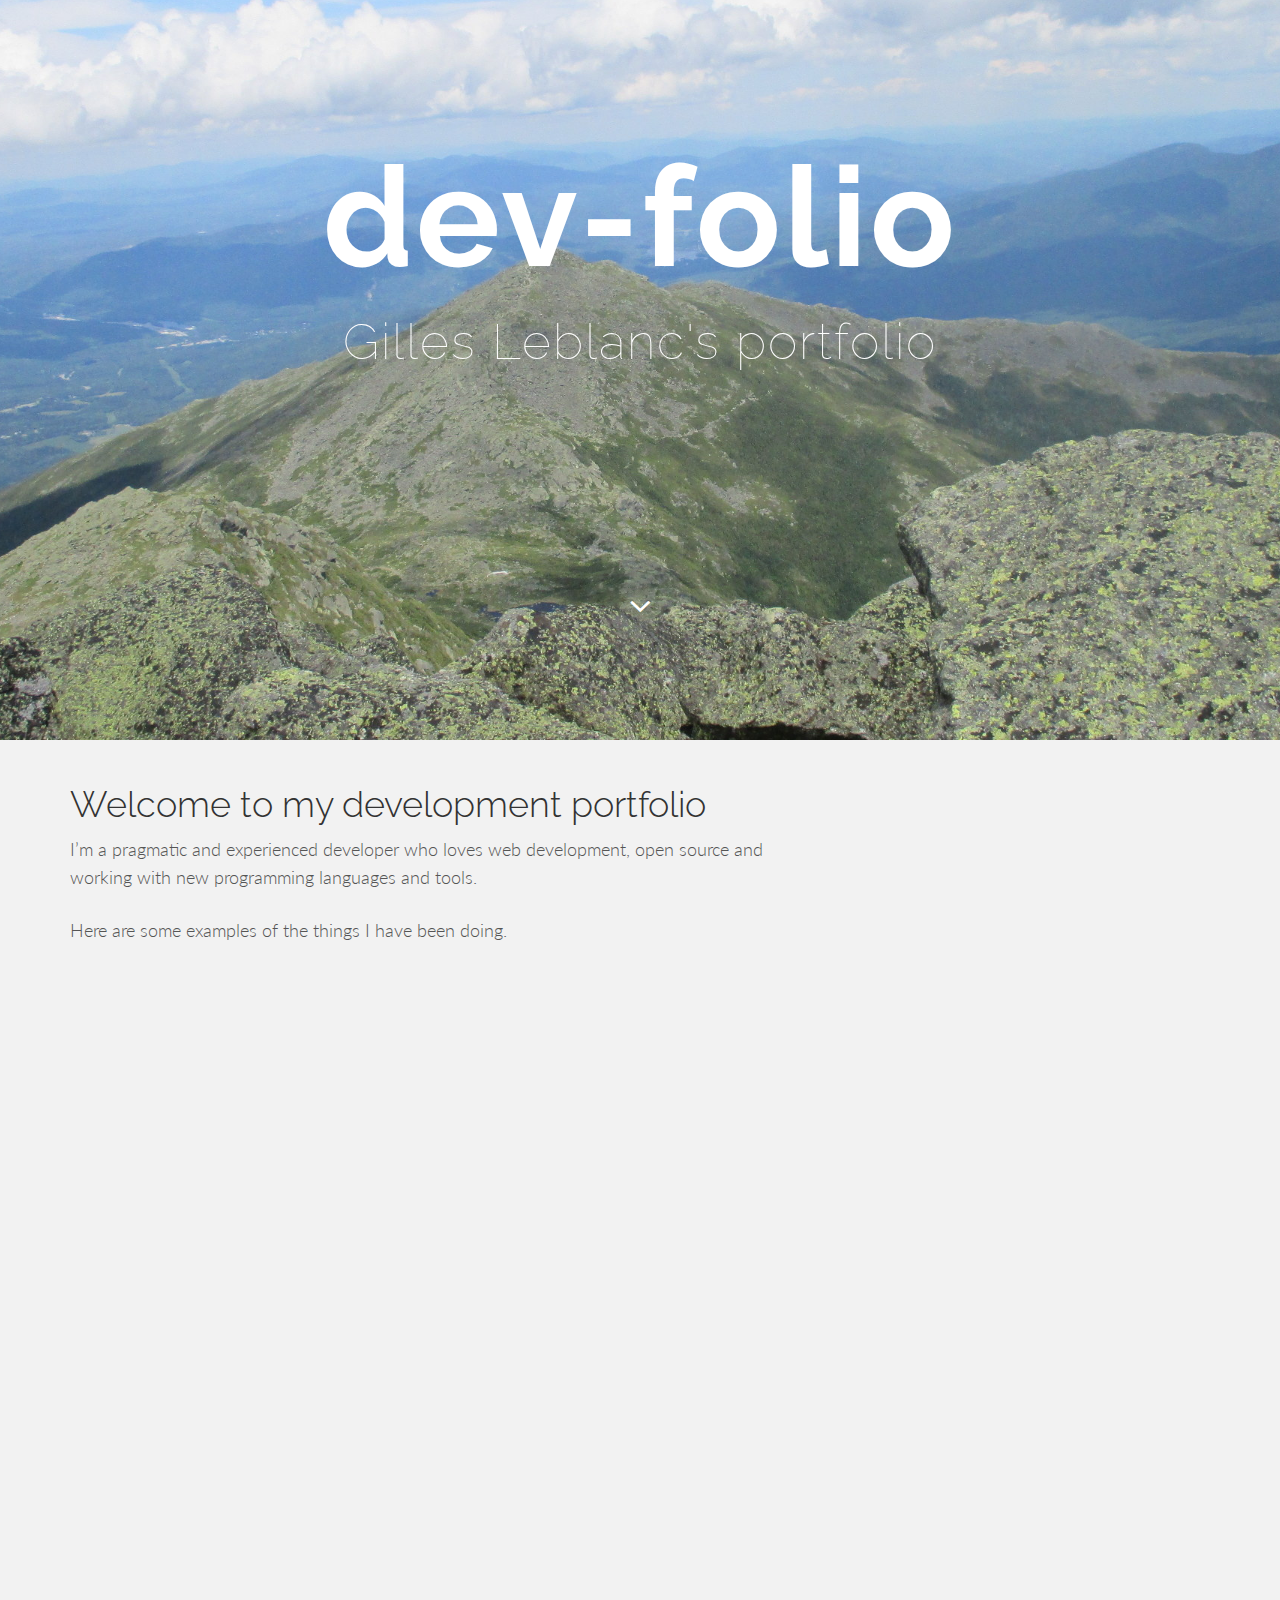
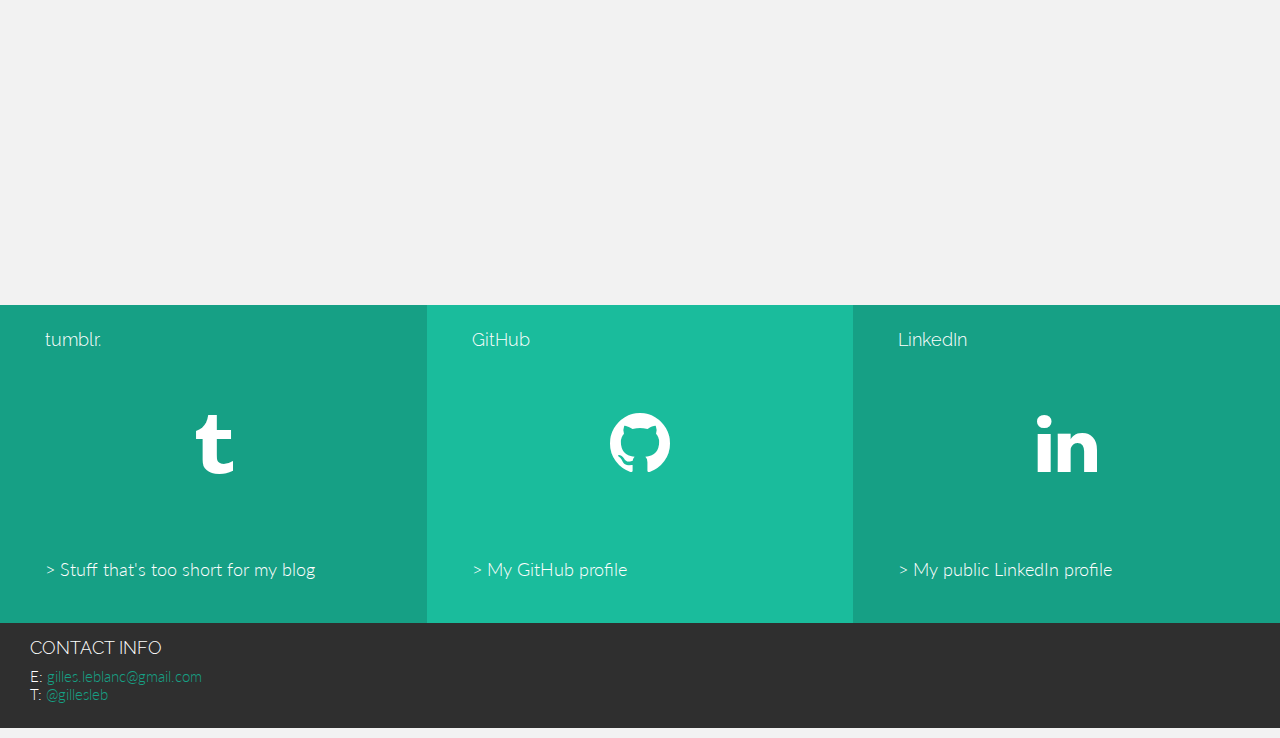
<file: index.html>
<!DOCTYPE html>
<html lang="en">
  <head>
    <meta charset="utf-8">
    <meta http-equiv="X-UA-Compatible" content="IE=edge">
    <meta name="viewport" content="width=device-width, initial-scale=1.0">
    <meta name="description" content="Gilles Leblanc's development portfolio">
    <meta name="author" content="Gilles Leblanc">
    <meta property="og:title" content="dev-folio, Gilles Leblanc's portfolio">
    <meta property="og:image" content="http://gilles-leblanc.github.io/dev-folio/assets/img/dev-folio.jpg">

    <title>Gilles Leblanc - portfolio</title>

    <!-- Bootstrap core CSS -->
    <link href="assets/css/bootstrap.css" rel="stylesheet">

    <!-- Custom styles for this template -->
    <link href="assets/css/main.css" rel="stylesheet">

    <link href="assets/css/font-awesome.min.css" rel="stylesheet">

    <link href='http://fonts.googleapis.com/css?family=Lato:300,400,700,300italic,400italic' rel='stylesheet' type='text/css'>
    <link href='http://fonts.googleapis.com/css?family=Raleway:400,300,700' rel='stylesheet' type='text/css'>

    <!-- HTML5 shim and Respond.js IE8 support of HTML5 elements and media queries -->
    <!--[if lt IE 9]>
      <script src="https://oss.maxcdn.com/libs/html5shiv/3.7.0/html5shiv.js"></script>
      <script src="https://oss.maxcdn.com/libs/respond.js/1.3.0/respond.min.js"></script>
    <![endif]-->

    <script src="assets/js/modernizr.custom.js"></script>

  </head>

  <body>
	<!-- MAIN IMAGE SECTION -->
	<div id="headerwrap">
		<div class="container">
			<div class="row">
				<div class="col-lg-8 col-lg-offset-2">
                    <div class="hidden-xs">
                        <h1>dev-folio</h1>
                    </div>
					<h2>Gilles Leblanc's portfolio</h2>
					<div class="spacer"></div>
					<i class="fa fa-angle-down"></i>
				</div>
			</div><!-- row -->
		</div><!-- /container -->
	</div><!-- /headerwrap -->

	<!-- WELCOME SECTION -->
    <div class="container">
      <div class="row mt">
      	<div class="col-lg-8">
	        <h1>Welcome to my development portfolio</h1>
	        <p>I’m a pragmatic and experienced developer who loves web development, open source and working with new programming languages and tools.</p>
            <p>Here are some examples of the things I have been doing.</p>
      	</div>
      	<div class="col-lg-4">
      	</div>
      </div><!-- /row -->
    </div><!-- /.container -->

    <!-- PORTFOLIO SECTION -->
    <div id="portfolio">
    	<div class="container"
	    	<div class="row mt">
				<ul class="grid effect-2" id="grid">
					<li><a href="dispatcher.html"><img src="assets/img/portfolio/dispatcher1_t.jpg"></a></li>
					<li><a href="servo.html"><img src="assets/img/portfolio/servo.png"></a></li>
					<li><a href="blog.html"><img src="assets/img/portfolio/blog1_t.jpg"></a></li>
					<li><a href="gameproject.html"><img src="assets/img/portfolio/gameproject3_t.jpg"></a></li>
					<li><a href="stackexchange.html"><img src="assets/img/portfolio/stackexchange_t.jpg"></a></li>
					<li><a href="reek.html"><img src="assets/img/portfolio/reek5_t.jpg"></a></li>
				</ul>
	    	</div><!-- row -->
	    </div><!-- container -->
    </div><!-- portfolio -->

    <div class="container">
        <div class="row mt">
        </div>
    </div>

	<!-- SOCIAL FOOTER --->
	<section id="contact"></section>
	<div id="sf">
		<div class="container">
			<div class="row">
				<div class="col-lg-4 dg">
					<h4 class="ml">tumblr.</h4>
					<p class="centered"><a href="http://gillesleblanc.tumblr.com/"><i class="fa fa-tumblr"></i></a></p>
					<p class="ml">> Stuff that's too short for my blog</p>
				</div>
				<div class="col-lg-4 lg">
					<h4 class="ml">GitHub</h4>
					<p class="centered"><a href="https://github.com/gilles-leblanc"><i class="fa fa-github"></i></a></p>
					<p class="ml">> My GitHub profile</p>
				</div>
                <div class="col-lg-4 dg">
					<h4 class="ml">LinkedIn</h4>
					<p class="centered"><a href="https://ca.linkedin.com/in/leblancgilles"><i class="fa fa-linkedin"></i></a></p>
					<p class="ml">> My public LinkedIn profile</p>
				</div>
			</div><!-- row -->
		</div><!-- container -->
	</div><!-- Social Footer -->

	<!-- CONTACT FOOTER --->
	<div id="cf">
		<div class="container">
			<div class="row">
					<div class="col-lg-4">
					<h4>CONTACT INFO</h4>
					<p>
                        E: <a href="mailto:gilles.leblanc@gmail.com">gilles.leblanc@gmail.com</a><br/>
                        T: <a href="https://twitter.com/gillesleb">@gillesleb</a>
					</p>
				</div><!--col-lg-4-->
			</div><!-- row -->
		</div><!-- container -->
	</div><!-- Contact Footer -->

    <!-- Bootstrap core JavaScript
    ================================================== -->
    <!-- Placed at the end of the document so the pages load faster -->
    <script src="https://code.jquery.com/jquery-1.10.2.min.js"></script>
    <script src="assets/js/bootstrap.min.js"></script>
    <script src="assets/js/main.js"></script>
	<script src="assets/js/masonry.pkgd.min.js"></script>
	<script src="assets/js/imagesloaded.js"></script>
    <script src="assets/js/classie.js"></script>
	<script src="assets/js/AnimOnScroll.js"></script>
	<script>
		new AnimOnScroll( document.getElementById( 'grid' ), {
			minDuration : 0.4,
			maxDuration : 0.7,
			viewportFactor : 0.2
		} );
	</script>
    <script>
        (function(i,s,o,g,r,a,m){i['GoogleAnalyticsObject']=r;i[r]=i[r]||function(){
                (i[r].q=i[r].q||[]).push(arguments)},i[r].l=1*new Date();a=s.createElement(o),
            m=s.getElementsByTagName(o)[0];a.async=1;a.src=g;m.parentNode.insertBefore(a,m)
        })(window,document,'script','//www.google-analytics.com/analytics.js','ga');

        ga('create', 'UA-34442922-5', 'auto');
        ga('send', 'pageview');

    </script>
  </body>
</html>
</file>
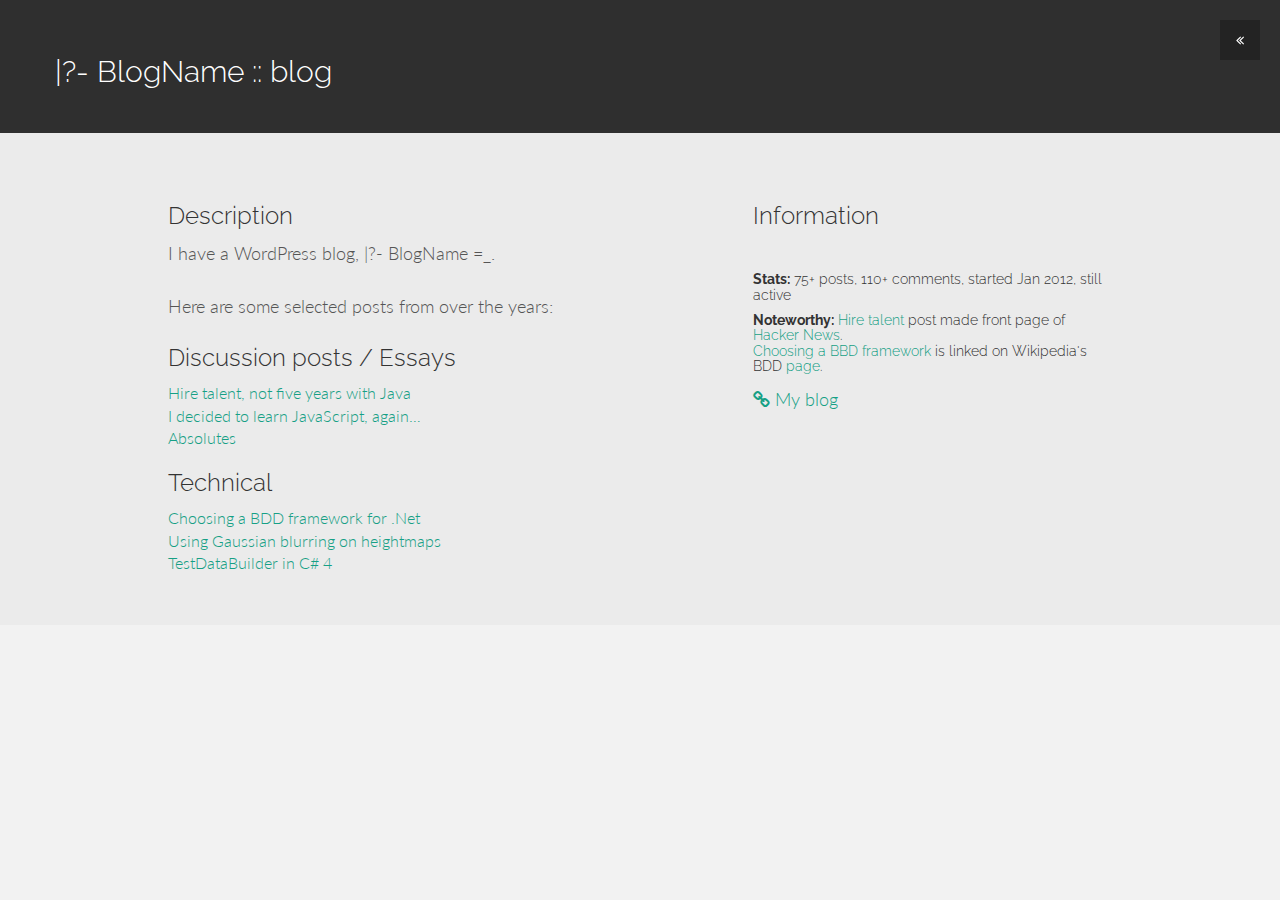
<file: blog.html>
<!DOCTYPE html>
<html lang="en">
  <head>
    <meta charset="utf-8">
    <meta http-equiv="X-UA-Compatible" content="IE=edge">
    <meta name="viewport" content="width=device-width, initial-scale=1.0">
    <meta name="description" content="My blog">
    <meta name="author" content="Gilles Leblanc">

    <title>|?- BlogName =_.</title>

    <!-- Bootstrap core CSS -->
    <link href="assets/css/bootstrap.css" rel="stylesheet">

    <!-- Custom styles for this template -->
    <link href="assets/css/main.css" rel="stylesheet">

    <link href="assets/css/font-awesome.min.css" rel="stylesheet">

    <link href='http://fonts.googleapis.com/css?family=Lato:300,400,700,300italic,400italic' rel='stylesheet' type='text/css'>
    <link href='http://fonts.googleapis.com/css?family=Raleway:400,300,700' rel='stylesheet' type='text/css'>

    <!-- HTML5 shim and Respond.js IE8 support of HTML5 elements and media queries -->
    <!--[if lt IE 9]>
      <script src="https://oss.maxcdn.com/libs/html5shiv/3.7.0/html5shiv.js"></script>
      <script src="https://oss.maxcdn.com/libs/respond.js/1.3.0/respond.min.js"></script>
    <![endif]-->

    <script src="assets/js/modernizr.custom.js"></script>
  </head>

  <body>
	<!-- Menu -->
    <a href="index.html">
        <nav class="menu">
		<!-- Menu button -->
        <div id="menuToggle"><i class="fa fa-angle-double-left"></i></div>
        </nav>
    </a>

	<!-- MAIN PROJECT SECTION -->
	<div id="sp">
		<div class="container">
			<div class="row">
				<h2>|?- BlogName :: blog</h2>
			</div><!-- row -->
		</div><!-- /container -->
	</div><!-- /portrwrap -->

	<!-- INFORMATION -->
	<div id="lg">
		<div class="container">
			<div class="row">
				<div class="col-lg-5 col-lg-offset-1 desc">
					<h3>Description</h3>
                    <p>I have a WordPress blog, |?- BlogName =_.</p>
                    <p>Here are some selected posts from over the years:</p>

                    <h3>Discussion posts / Essays</h3>
                    <a href="http://gillesleblanc.wordpress.com/2013/03/25/hire-talent-not-five-years-with-java/">Hire talent, not five years with Java</a><br>
                    <a href="http://gillesleblanc.wordpress.com/2013/04/06/i-decided-to-learn-javascript-again/">I decided to learn JavaScript, again…</a><br>
                    <a href="http://gillesleblanc.wordpress.com/2014/04/23/absolutes/">Absolutes</a>

                    <h3>Technical</h3>
                    <a href="http://gillesleblanc.wordpress.com/2013/02/28/534/">Choosing a BDD framework for .Net</a><br>
                    <a href="http://gillesleblanc.wordpress.com/2012/08/24/using-gaussian-blurring-on-heightmap/">Using Gaussian blurring on heightmaps</a><br>
                    <a href="http://gillesleblanc.wordpress.com/2012/02/23/testdatabuilder-in-c-4/">TestDataBuilder in C# 4</a>
				</div>

				<div class="col-lg-4 col-lg-offset-1 desc">
					<h3>Information</h3>
					<br>
					<h5><b>Stats:</b> 75+ posts, 110+ comments, started Jan 2012, still active</h5>
                    <h5><b>Noteworthy:</b> <a href="http://gillesleblanc.wordpress.com/2013/03/25/hire-talent-not-five-years-with-java/">Hire talent</a> post made front page of <a href="http://news.ycombinator.com">Hacker News</a>.<br> <a href="http://gillesleblanc.wordpress.com/2013/02/28/534/">Choosing a BBD framework</a> is linked on Wikipedia's BDD <a href="http://en.wikipedia.org/wiki/Behavior-driven_development#External_links">page</a>.</h5>
					<p><a href="http://gillesleblanc.wordpress.com/"><i class="fa fa-link"></i> My blog</a></p>

				</div>

			</div><!-- row -->
		</div><!-- container -->
	</div><!-- dg -->

    <!-- Bootstrap core JavaScript
    ================================================== -->
    <!-- Placed at the end of the document so the pages load faster -->
    <script src="https://code.jquery.com/jquery-1.10.2.min.js"></script>
    <script src="assets/js/bootstrap.min.js"></script>
    <script src="assets/js/main.js"></script>
	<script src="assets/js/masonry.pkgd.min.js"></script>
	<script src="assets/js/imagesloaded.js"></script>
    <script src="assets/js/classie.js"></script>
	<script src="assets/js/AnimOnScroll.js"></script>
	<script>
		new AnimOnScroll( document.getElementById( 'process' ), {
			minDuration : 0.4,
			maxDuration : 0.7,
			viewportFactor : 0.2
		} );
	</script>
    <script>
        (function(i,s,o,g,r,a,m){i['GoogleAnalyticsObject']=r;i[r]=i[r]||function(){
                (i[r].q=i[r].q||[]).push(arguments)},i[r].l=1*new Date();a=s.createElement(o),
            m=s.getElementsByTagName(o)[0];a.async=1;a.src=g;m.parentNode.insertBefore(a,m)
        })(window,document,'script','//www.google-analytics.com/analytics.js','ga');

        ga('create', 'UA-34442922-5', 'auto');
        ga('send', 'pageview');

    </script>
  </body>
</html>
</file>
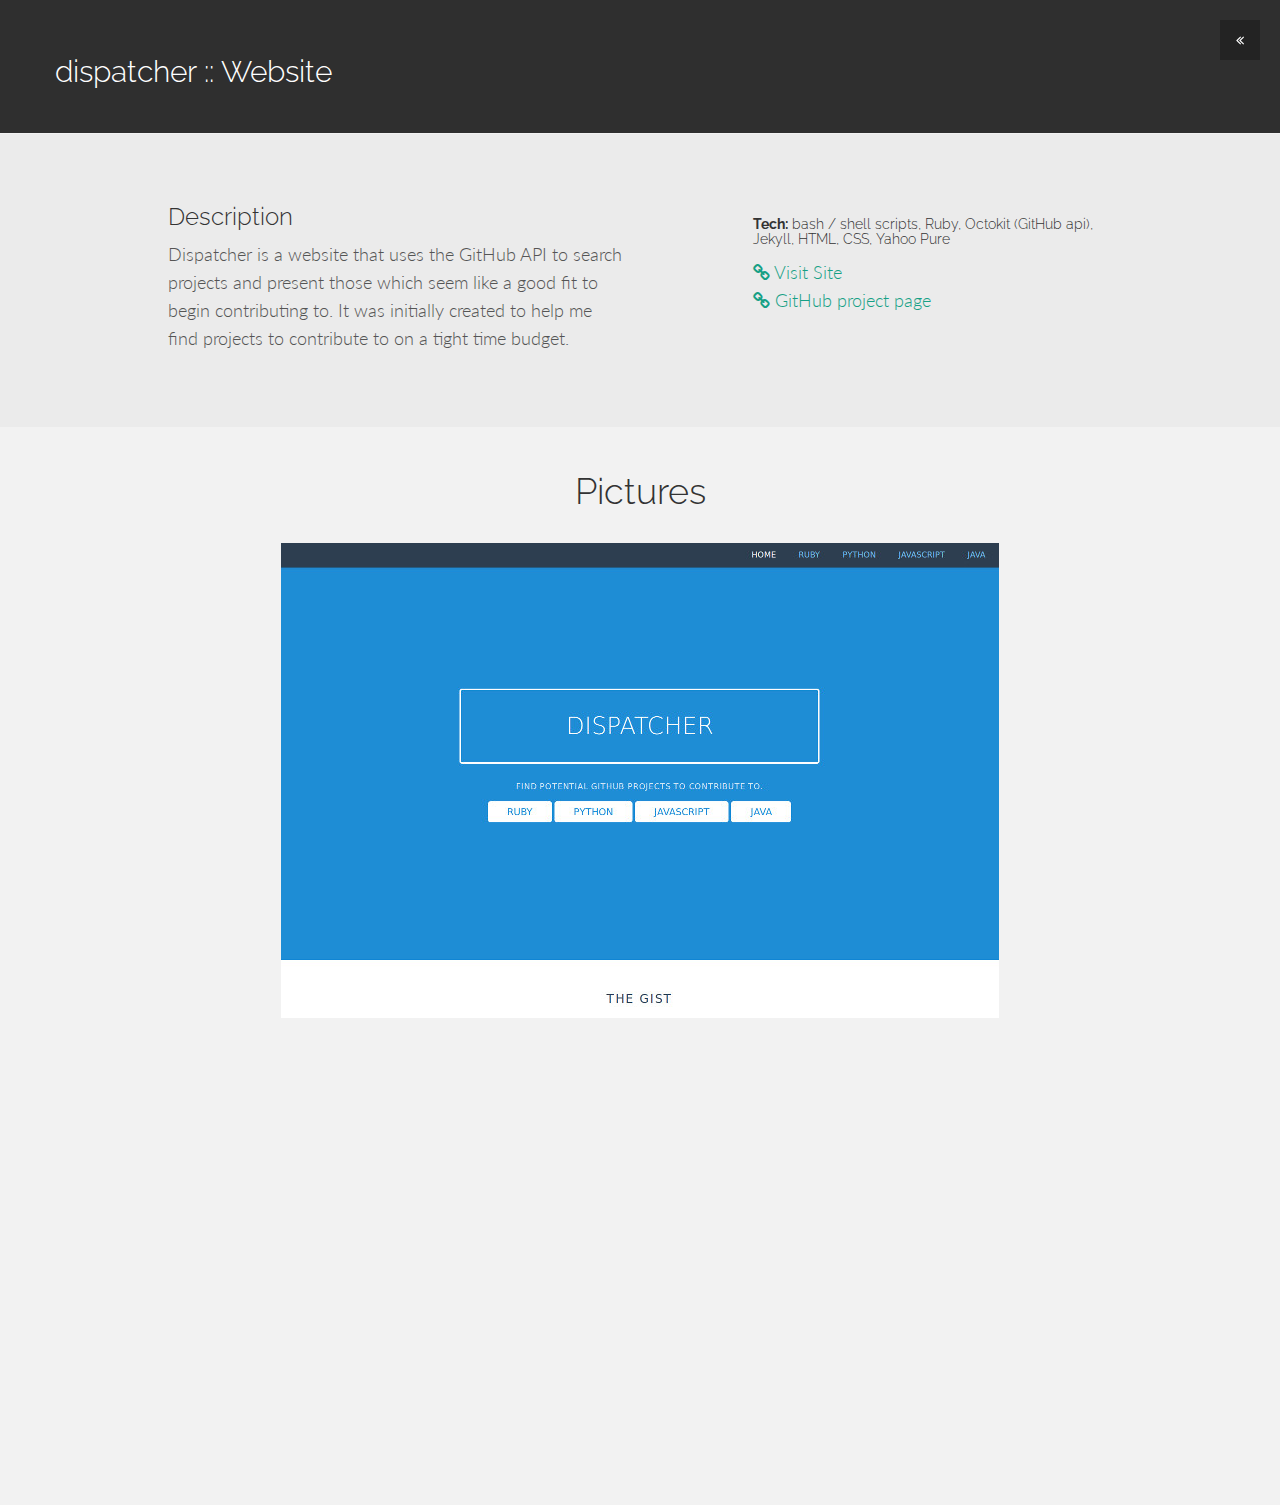
<file: dispatcher.html>
<!DOCTYPE html>
<html lang="en">
  <head>
    <meta charset="utf-8">
    <meta http-equiv="X-UA-Compatible" content="IE=edge">
    <meta name="viewport" content="width=device-width, initial-scale=1.0">
    <meta name="description" content="dispatcher">
    <meta name="author" content="Gilles Leblanc">

    <title>dispatcher</title>

    <!-- Bootstrap core CSS -->
    <link href="assets/css/bootstrap.css" rel="stylesheet">

    <!-- Custom styles for this template -->
    <link href="assets/css/main.css" rel="stylesheet">

    <link href="assets/css/font-awesome.min.css" rel="stylesheet">

    <link href='http://fonts.googleapis.com/css?family=Lato:300,400,700,300italic,400italic' rel='stylesheet' type='text/css'>
    <link href='http://fonts.googleapis.com/css?family=Raleway:400,300,700' rel='stylesheet' type='text/css'>

    <!-- HTML5 shim and Respond.js IE8 support of HTML5 elements and media queries -->
    <!--[if lt IE 9]>
      <script src="https://oss.maxcdn.com/libs/html5shiv/3.7.0/html5shiv.js"></script>
      <script src="https://oss.maxcdn.com/libs/respond.js/1.3.0/respond.min.js"></script>
    <![endif]-->

    <script src="assets/js/modernizr.custom.js"></script>
  </head>

  <body>
	<!-- Menu -->
    <a href="index.html">
        <nav class="menu">
		<!-- Menu button -->
        <div id="menuToggle"><i class="fa fa-angle-double-left"></i></div>
        </nav>
    </a>

	<!-- MAIN PROJECT SECTION -->
	<div id="sp">
		<div class="container">
			<div class="row">
				<h2>dispatcher :: Website</h2>
			</div><!-- row -->
		</div><!-- /container -->
	</div><!-- /portrwrap -->

    <!-- IMAGE -->
	<div class="container">
		<div class="row centered">
			<div class="col-lg-10 col-lg-offset-1">
			</div>
		</div>
	</div>

	<!-- INFORMATION -->
	<div id="lg">
		<div class="container">
			<div class="row">
				<div class="col-lg-5 col-lg-offset-1 desc">
					<h3>Description</h3>
					<p>Dispatcher is a website that uses the GitHub API to search projects and present those which seem like a good fit to begin contributing to. It was initially created to help me find projects to contribute to on a tight time budget.</p>
				</div>

				<div class="col-lg-4 col-lg-offset-1 desc">
					<!-- <h3>Information</h3> -->
					<br>
					<h5><b>Tech:</b> bash / shell scripts, Ruby, Octokit (GitHub api), Jekyll, HTML, CSS, Yahoo Pure</h5>
                    <p><a href="http://gilles-leblanc.github.io/dispatcher/"><i class="fa fa-link"></i> Visit Site</a><br>
					<a href="https://github.com/gilles-leblanc/dispatcher"><i class="fa fa-link"></i> GitHub project page</a></p>
				</div>
			</div><!-- row -->
		</div><!-- container -->
	</div><!-- dg -->

	<!-- IMAGES -->
	<div class="container">
		<div class="row mt centered">
			<div class="col-lg-8 col-lg-offset-2">
				<h1>Pictures</h1>
				<ul class="process effect-2" id="process">
					<li><img src="assets/img/portfolio/dispatcher1.jpg"></li>
					<li><img src="assets/img/portfolio/dispatcher3.jpg"></li>
				</ul>
			</div><!-- col-lg-8 -->
		</div><!-- row -->
	</div><!-- container -->

    <!-- Bootstrap core JavaScript
    ================================================== -->
    <!-- Placed at the end of the document so the pages load faster -->
    <script src="https://code.jquery.com/jquery-1.10.2.min.js"></script>
    <script src="assets/js/bootstrap.min.js"></script>
    <script src="assets/js/main.js"></script>
	<script src="assets/js/masonry.pkgd.min.js"></script>
	<script src="assets/js/imagesloaded.js"></script>
    <script src="assets/js/classie.js"></script>
	<script src="assets/js/AnimOnScroll.js"></script>
	<script>
		new AnimOnScroll( document.getElementById( 'process' ), {
			minDuration : 0.4,
			maxDuration : 0.7,
			viewportFactor : 0.2
		} );
	</script>
    <script>
        (function(i,s,o,g,r,a,m){i['GoogleAnalyticsObject']=r;i[r]=i[r]||function(){
                (i[r].q=i[r].q||[]).push(arguments)},i[r].l=1*new Date();a=s.createElement(o),
            m=s.getElementsByTagName(o)[0];a.async=1;a.src=g;m.parentNode.insertBefore(a,m)
        })(window,document,'script','//www.google-analytics.com/analytics.js','ga');

        ga('create', 'UA-34442922-5', 'auto');
        ga('send', 'pageview');

    </script>
  </body>
</html>
</file>
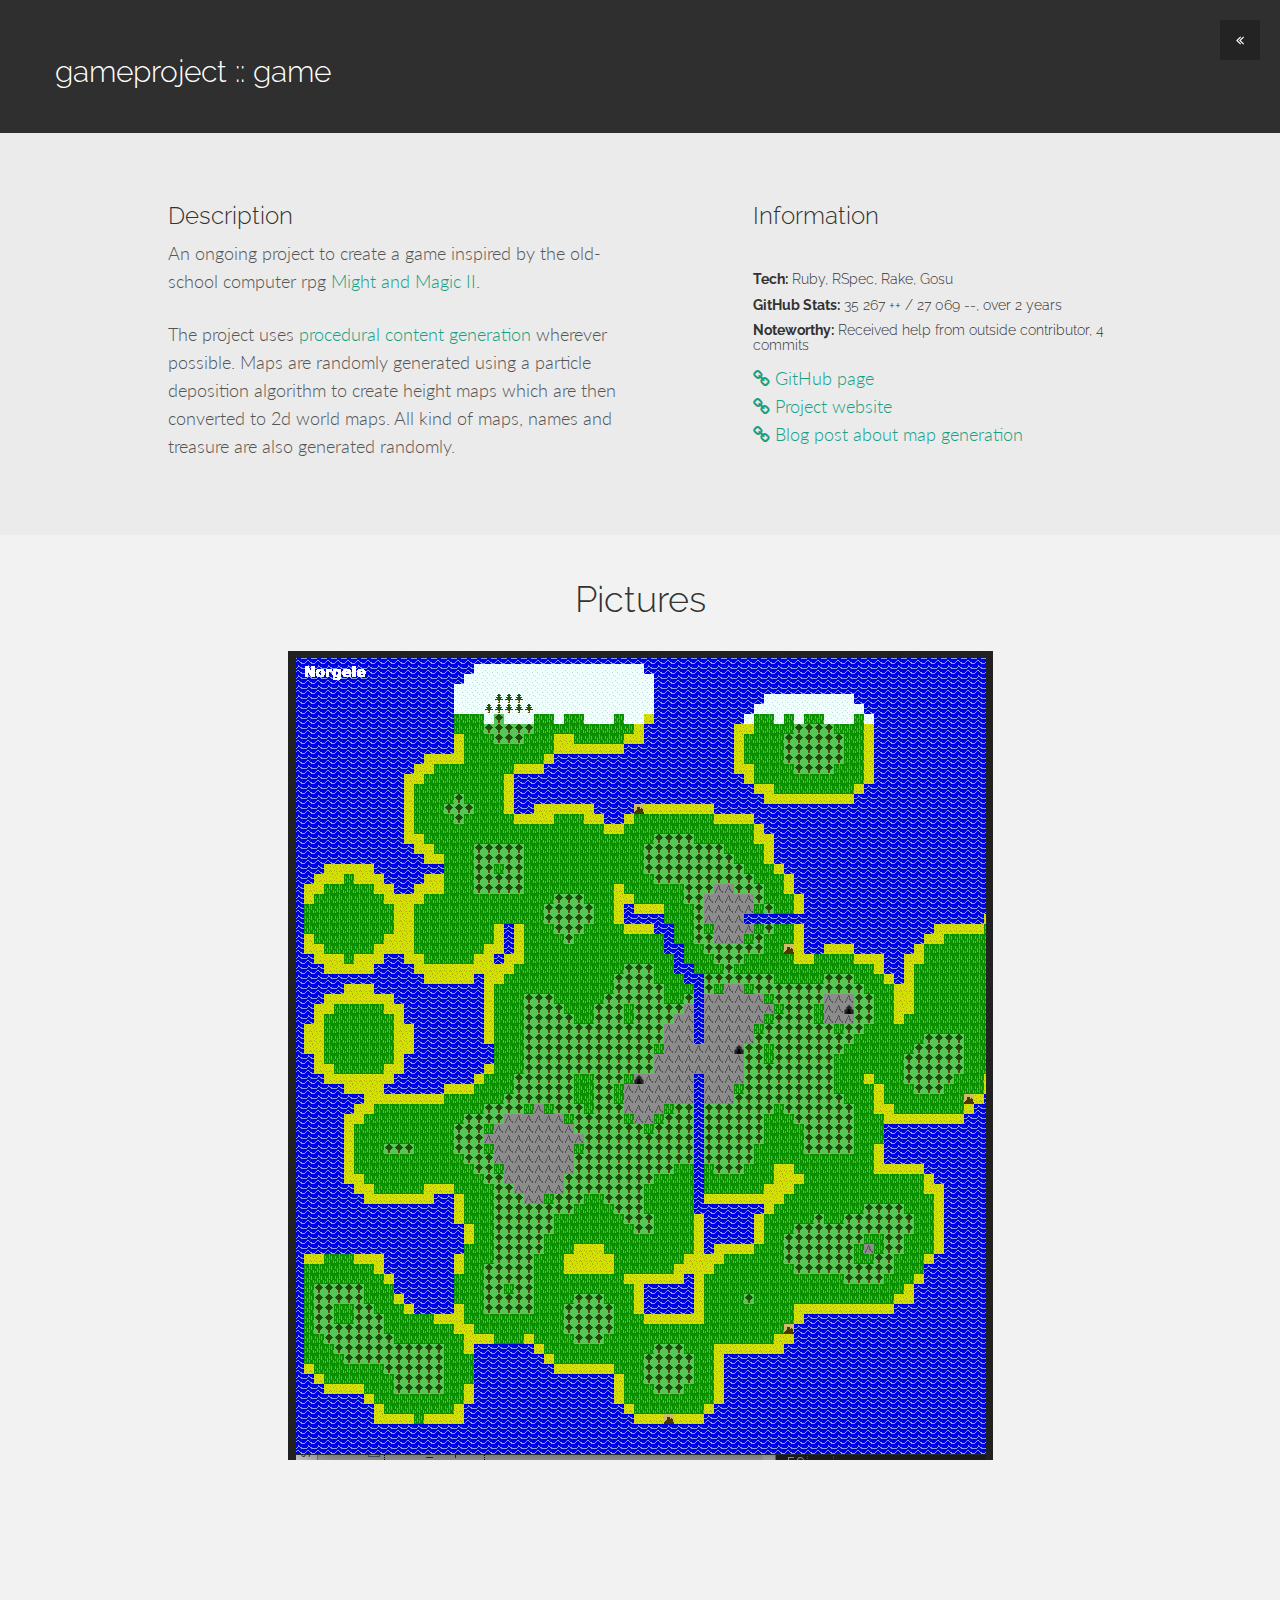
<file: gameproject.html>
<!DOCTYPE html>
<html lang="en">
  <head>
    <meta charset="utf-8">
    <meta http-equiv="X-UA-Compatible" content="IE=edge">
    <meta name="viewport" content="width=device-width, initial-scale=1.0">
    <meta name="description" content="gameproject">
    <meta name="author" content="Gilles Leblanc">

    <title>gameproject</title>

    <!-- Bootstrap core CSS -->
    <link href="assets/css/bootstrap.css" rel="stylesheet">

    <!-- Custom styles for this template -->
    <link href="assets/css/main.css" rel="stylesheet">

    <link href="assets/css/font-awesome.min.css" rel="stylesheet">

    <link href='http://fonts.googleapis.com/css?family=Lato:300,400,700,300italic,400italic' rel='stylesheet' type='text/css'>
    <link href='http://fonts.googleapis.com/css?family=Raleway:400,300,700' rel='stylesheet' type='text/css'>

    <!-- HTML5 shim and Respond.js IE8 support of HTML5 elements and media queries -->
    <!--[if lt IE 9]>
      <script src="https://oss.maxcdn.com/libs/html5shiv/3.7.0/html5shiv.js"></script>
      <script src="https://oss.maxcdn.com/libs/respond.js/1.3.0/respond.min.js"></script>
    <![endif]-->

    <script src="assets/js/modernizr.custom.js"></script>
  </head>

  <body>
	<!-- Menu -->
    <a href="index.html">
        <nav class="menu">
		<!-- Menu button -->
        <div id="menuToggle"><i class="fa fa-angle-double-left"></i></div>
        </nav>
    </a>

	<!-- MAIN PROJECT SECTION -->
	<div id="sp">
		<div class="container">
			<div class="row">
				<h2>gameproject :: game</h2>
			</div><!-- row -->
		</div><!-- /container -->
	</div><!-- /portrwrap -->

	<!-- INFORMATION -->
	<div id="lg">
		<div class="container">
			<div class="row">
				<div class="col-lg-5 col-lg-offset-1 desc">
					<h3>Description</h3>
                    <p>An ongoing project to create a game inspired by the old-school computer rpg <a href="http://en.wikipedia.org/wiki/Might_and_Magic_II:_Gates_to_Another_World">Might and Magic II</a>.</p>
                    <p>The project uses <a href="http://pcg.wikidot.com/">procedural content generation</a> wherever possible. Maps are randomly generated using a particle deposition algorithm to create height maps which are then converted to 2d world maps. All kind of maps, names and treasure are also generated randomly.</p>
				</div>

				<div class="col-lg-4 col-lg-offset-1 desc">
					<h3>Information</h3>
					<br>
					<h5><b>Tech:</b> Ruby, RSpec, Rake, Gosu</h5>
                    <h5><b>GitHub Stats:</b> 35 267 ++ / 27 069 --, over 2 years</h5>
                    <h5><b>Noteworthy:</b> Received help from outside contributor, 4 commits</h5>
                    <p><a href="https://github.com/gilles-leblanc/gameproject"><i class="fa fa-link"></i> GitHub page</a><br>
                    <a href="http://gilles-leblanc.github.io/gameproject/"><i class="fa fa-link"></i> Project website</a><br>
					<a href="http://gillesleblanc.wordpress.com/2013/01/09/creating-a-random-2d-game-world-map-part-2-adding-rivers-and-lakes/"><i class="fa fa-link"></i> Blog post about map generation</a></p>

				</div>

			</div><!-- row -->
		</div><!-- container -->
	</div><!-- dg -->


	<!-- IMAGES -->
	<div class="container">
		<div class="row mt centered">
			<div class="col-lg-8 col-lg-offset-2">
				<h1>Pictures</h1>
				<ul class="process effect-2" id="process">
					<li><img src="assets/img/portfolio/gameproject3.png"></li>
                    <li><img src="assets/img/portfolio/gameproject5.jpg"></li>
				</ul>
			</div><!-- col-lg-8 -->
		</div><!-- row -->
	</div><!-- container -->

    <!-- Bootstrap core JavaScript
    ================================================== -->
    <!-- Placed at the end of the document so the pages load faster -->
    <script src="https://code.jquery.com/jquery-1.10.2.min.js"></script>
    <script src="assets/js/bootstrap.min.js"></script>
    <script src="assets/js/main.js"></script>
	<script src="assets/js/masonry.pkgd.min.js"></script>
	<script src="assets/js/imagesloaded.js"></script>
    <script src="assets/js/classie.js"></script>
	<script src="assets/js/AnimOnScroll.js"></script>
	<script>
		new AnimOnScroll( document.getElementById( 'process' ), {
			minDuration : 0.4,
			maxDuration : 0.7,
			viewportFactor : 0.2
		} );
	</script>
    <script>
        (function(i,s,o,g,r,a,m){i['GoogleAnalyticsObject']=r;i[r]=i[r]||function(){
                (i[r].q=i[r].q||[]).push(arguments)},i[r].l=1*new Date();a=s.createElement(o),
            m=s.getElementsByTagName(o)[0];a.async=1;a.src=g;m.parentNode.insertBefore(a,m)
        })(window,document,'script','//www.google-analytics.com/analytics.js','ga');

        ga('create', 'UA-34442922-5', 'auto');
        ga('send', 'pageview');

    </script>
  </body>
</html>
</file>
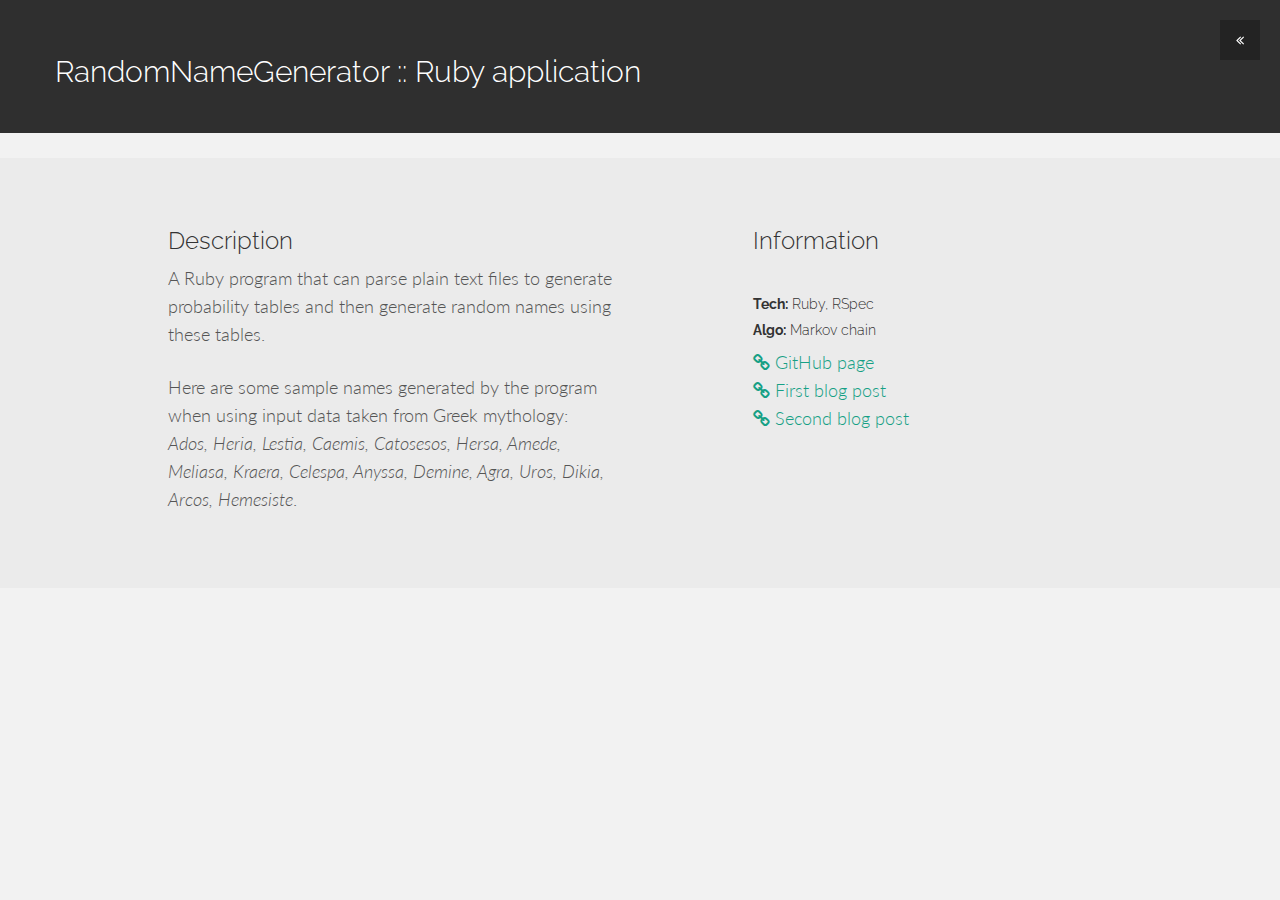
<file: random.html>
<!DOCTYPE html>
<html lang="en">
  <head>
    <meta charset="utf-8">
    <meta http-equiv="X-UA-Compatible" content="IE=edge">
    <meta name="viewport" content="width=device-width, initial-scale=1.0">
    <meta name="description" content="RandomNameGenerator">
    <meta name="author" content="Gilles Leblanc">

    <title>RandomNameGenerator</title>

    <!-- Bootstrap core CSS -->
    <link href="assets/css/bootstrap.css" rel="stylesheet">

    <!-- Custom styles for this template -->
    <link href="assets/css/main.css" rel="stylesheet">

    <link href="assets/css/font-awesome.min.css" rel="stylesheet">

    <link href='http://fonts.googleapis.com/css?family=Lato:300,400,700,300italic,400italic' rel='stylesheet' type='text/css'>
    <link href='http://fonts.googleapis.com/css?family=Raleway:400,300,700' rel='stylesheet' type='text/css'>

    <!-- HTML5 shim and Respond.js IE8 support of HTML5 elements and media queries -->
    <!--[if lt IE 9]>
      <script src="https://oss.maxcdn.com/libs/html5shiv/3.7.0/html5shiv.js"></script>
      <script src="https://oss.maxcdn.com/libs/respond.js/1.3.0/respond.min.js"></script>
    <![endif]-->

    <script src="assets/js/modernizr.custom.js"></script>
  </head>

  <body>
	<!-- Menu -->
    <a href="index.html">
        <nav class="menu">
		<!-- Menu button -->
        <div id="menuToggle"><i class="fa fa-angle-double-left"></i></div>
        </nav>
    </a>

	<!-- MAIN PROJECT SECTION -->
	<div id="sp">
		<div class="container">
			<div class="row">
				<h2>RandomNameGenerator :: Ruby application</h2>
			</div><!-- row -->
		</div><!-- /container -->
	</div><!-- /portrwrap -->

	<!-- WELCOME SECTION -->
    <div class="container">
      <div class="row mt centered">
      	<!-- <div class="col-lg-8 col-lg-offset-2"> -->
	        <!-- <h1><b>Spot Free Theme</b></h1> -->
	        <!-- <p>Lorem Ipsum is simply dummy text of the printing and typesetting industry. Lorem Ipsum has been the industry's standard dummy text ever since the 1500s.</p> -->
      	<!-- </div> -->
      </div><!-- /row -->
    </div><!-- /.container -->

	<!-- INFORMATION -->
	<div id="lg">
		<div class="container">
			<div class="row">
				<div class="col-lg-5 col-lg-offset-1 desc">
					<h3>Description</h3>
					<p>A Ruby program that can parse plain text files to generate probability tables and then generate random names using these tables.</p>
                    <p>Here are some sample names generated by the program when using input data taken from Greek mythology:<br> <em>Ados, Heria,
                        Lestia, Caemis, Catosesos,
                        Hersa, Amede, Meliasa, Kraera,
                        Celespa, Anyssa, Demine, Agra,
                        Uros, Dikia, Arcos, Hemesiste</em>.
				</div>

				<div class="col-lg-4 col-lg-offset-1 desc">
					<h3>Information</h3>
					<br>
					<h5><b>Tech:</b> Ruby, RSpec</h5>
					<h5><b>Algo:</b> Markov chain</h5>
					<p><a href="https://github.com/gilles-leblanc/RandomNameGenerator"><i class="fa fa-link"></i> GitHub page</a><br>
                    <a href="http://gillesleblanc.wordpress.com/2012/10/01/algorithm-to-generate-random-names/"><i class="fa fa-link"></i> First blog post</a><br>
					<a href="http://gillesleblanc.wordpress.com/2013/01/02/541/"><i class="fa fa-link"></i> Second blog post</a></p>

				</div>

			</div><!-- row -->
		</div><!-- container -->
	</div><!-- dg -->


    <!-- Bootstrap core JavaScript
    ================================================== -->
    <!-- Placed at the end of the document so the pages load faster -->
    <script src="https://code.jquery.com/jquery-1.10.2.min.js"></script>
    <script src="assets/js/bootstrap.min.js"></script>
    <script src="assets/js/main.js"></script>
	<script src="assets/js/masonry.pkgd.min.js"></script>
	<script src="assets/js/imagesloaded.js"></script>
    <script src="assets/js/classie.js"></script>
	<script src="assets/js/AnimOnScroll.js"></script>
	<script>
		new AnimOnScroll( document.getElementById( 'process' ), {
			minDuration : 0.4,
			maxDuration : 0.7,
			viewportFactor : 0.2
		} );
	</script>
    <script>
        (function(i,s,o,g,r,a,m){i['GoogleAnalyticsObject']=r;i[r]=i[r]||function(){
                (i[r].q=i[r].q||[]).push(arguments)},i[r].l=1*new Date();a=s.createElement(o),
            m=s.getElementsByTagName(o)[0];a.async=1;a.src=g;m.parentNode.insertBefore(a,m)
        })(window,document,'script','//www.google-analytics.com/analytics.js','ga');

        ga('create', 'UA-34442922-5', 'auto');
        ga('send', 'pageview');

    </script>
  </body>
</html>
</file>
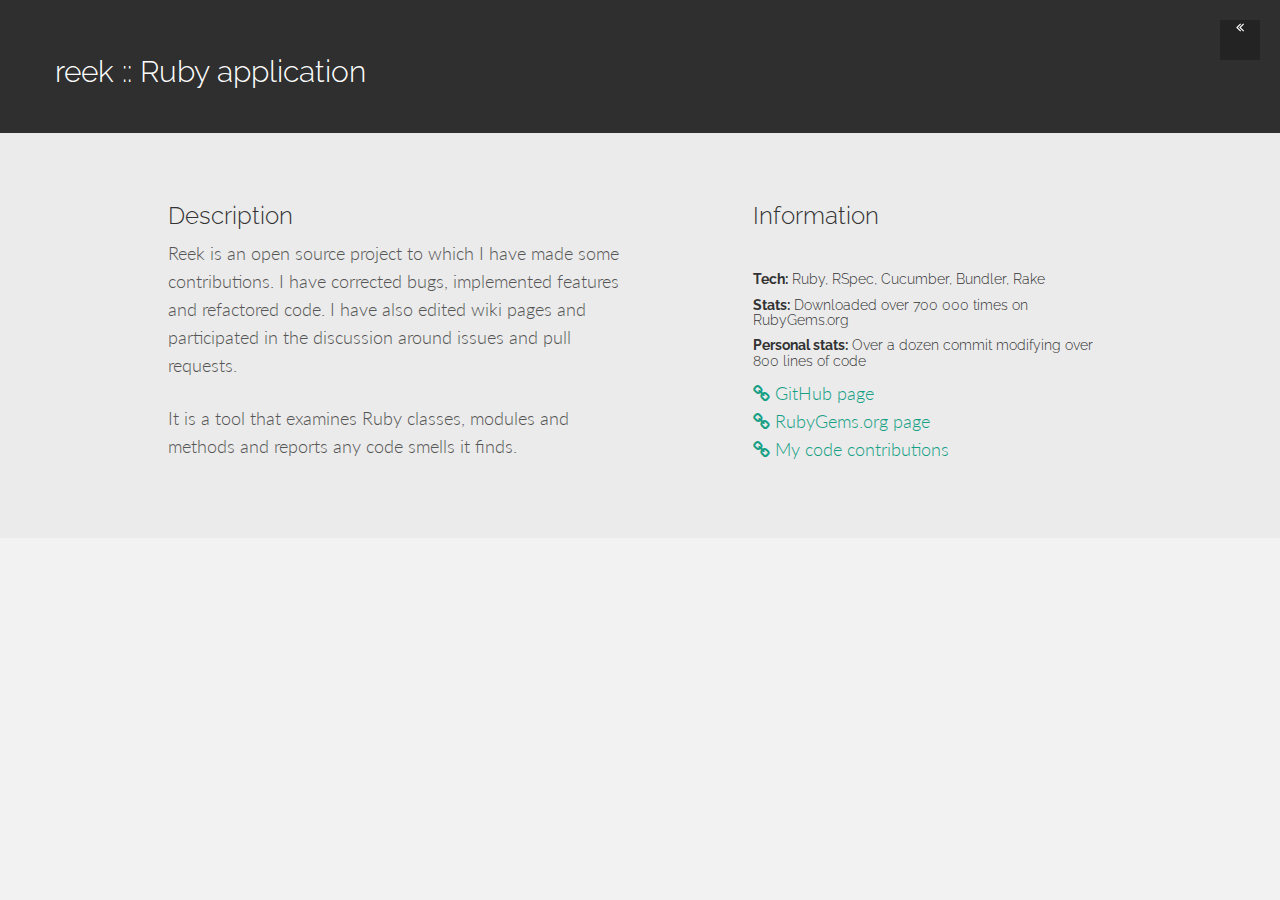
<file: reek.html>
<html lang="en">
  <head>
    <meta charset="utf-8">
    <meta http-equiv="X-UA-Compatible" content="IE=edge">
    <meta name="viewport" content="width=device-width, initial-scale=1.0">
    <meta name="description" content="reek">
    <meta name="author" content="Gilles Leblanc">

    <title>reek</title>

    <!-- Bootstrap core CSS -->
    <link href="assets/css/bootstrap.css" rel="stylesheet">

    <!-- Custom styles for this template -->
    <link href="assets/css/main.css" rel="stylesheet">

    <link href="assets/css/font-awesome.min.css" rel="stylesheet">

    <link href='http://fonts.googleapis.com/css?family=Lato:300,400,700,300italic,400italic' rel='stylesheet' type='text/css'>
    <link href='http://fonts.googleapis.com/css?family=Raleway:400,300,700' rel='stylesheet' type='text/css'>

    <!-- HTML5 shim and Respond.js IE8 support of HTML5 elements and media queries -->
    <!--[if lt IE 9]>
      <script src="https://oss.maxcdn.com/libs/html5shiv/3.7.0/html5shiv.js"></script>
      <script src="https://oss.maxcdn.com/libs/respond.js/1.3.0/respond.min.js"></script>
    <![endif]-->

    <script src="assets/js/modernizr.custom.js"></script>
  </head>

  <body>
	<!-- Menu -->
    <a href="index.html">
        <nav class="menu">
		<!-- Menu button -->
        <div id="menuToggle"><i class="fa fa-angle-double-left"></i></div>
        </nav>
    </a>

	<!-- MAIN PROJECT SECTION -->
	<div id="sp">
		<div class="container">
			<div class="row">
				<h2>reek :: Ruby application</h2>
			</div><!-- row -->
		</div><!-- /container -->
	</div><!-- /portrwrap -->

	<!-- INFORMATION -->
	<div id="lg">
		<div class="container">
			<div class="row">
				<div class="col-lg-5 col-lg-offset-1 desc">
					<h3>Description</h3>
					<p>Reek is an open source project to which I have made some contributions. I have corrected bugs, implemented features and refactored code. I have also edited wiki pages and participated in the discussion around issues and pull requests.</p>
					<p>It is a tool that examines Ruby classes, modules and methods and reports any code smells it finds.</p>
				</div>

				<div class="col-lg-4 col-lg-offset-1 desc">
					<h3>Information</h3>
					<br>
					<h5><b>Tech:</b> Ruby, RSpec, Cucumber, Bundler, Rake</h5>
					<h5><b>Stats:</b> Downloaded over 700 000 times on RubyGems.org</h5>
					<h5><b>Personal stats:</b> Over a dozen commit modifying over 800 lines of code</h5>
					<p><a href="https://github.com/troessner/reek"><i class="fa fa-link"></i> GitHub page</a><br>
					<a href="https://rubygems.org/gems/reek"><i class="fa fa-link"></i> RubyGems.org page</a><br>
					<a href="https://github.com/troessner/reek/commits?author=gilles-leblanc"><i class="fa fa-link"></i> My code contributions</a></p>

				</div>

			</div><!-- row -->
		</div><!-- container -->
	</div><!-- dg -->


    <!-- Bootstrap core JavaScript
    ================================================== -->
    <!-- Placed at the end of the document so the pages load faster -->
    <script src="https://code.jquery.com/jquery-1.10.2.min.js"></script>
    <script src="assets/js/bootstrap.min.js"></script>
    <script src="assets/js/main.js"></script>
	<script src="assets/js/masonry.pkgd.min.js"></script>
	<script src="assets/js/imagesloaded.js"></script>
    <script src="assets/js/classie.js"></script>
	<script src="assets/js/AnimOnScroll.js"></script>
	<script>
		new AnimOnScroll( document.getElementById( 'process' ), {
			minDuration : 0.4,
			maxDuration : 0.7,
			viewportFactor : 0.2
		} );
	</script>
    <script>
        (function(i,s,o,g,r,a,m){i['GoogleAnalyticsObject']=r;i[r]=i[r]||function(){
                (i[r].q=i[r].q||[]).push(arguments)},i[r].l=1*new Date();a=s.createElement(o),
            m=s.getElementsByTagName(o)[0];a.async=1;a.src=g;m.parentNode.insertBefore(a,m)
        })(window,document,'script','//www.google-analytics.com/analytics.js','ga');

        ga('create', 'UA-34442922-5', 'auto');
        ga('send', 'pageview');

    </script>
  </body>
</html>
</file>
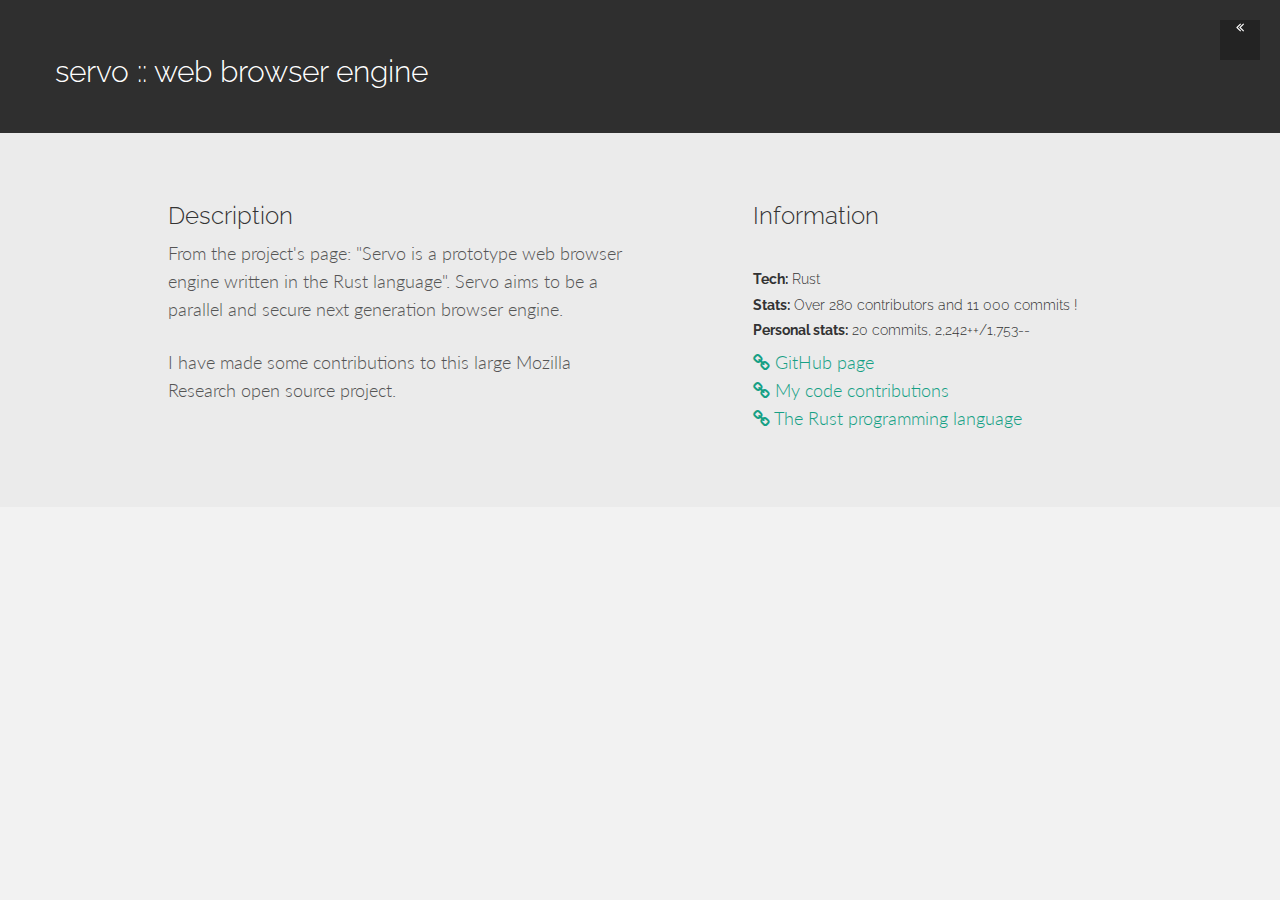
<file: servo.html>
<html lang="en">
  <head>
    <meta charset="utf-8">
    <meta http-equiv="X-UA-Compatible" content="IE=edge">
    <meta name="viewport" content="width=device-width, initial-scale=1.0">
    <meta name="description" content="servo">
    <meta name="author" content="Gilles Leblanc">

    <title>servo</title>

    <!-- Bootstrap core CSS -->
    <link href="assets/css/bootstrap.css" rel="stylesheet">

    <!-- Custom styles for this template -->
    <link href="assets/css/main.css" rel="stylesheet">

    <link href="assets/css/font-awesome.min.css" rel="stylesheet">

    <link href='http://fonts.googleapis.com/css?family=Lato:300,400,700,300italic,400italic' rel='stylesheet' type='text/css'>
    <link href='http://fonts.googleapis.com/css?family=Raleway:400,300,700' rel='stylesheet' type='text/css'>

    <!-- HTML5 shim and Respond.js IE8 support of HTML5 elements and media queries -->
    <!--[if lt IE 9]>
      <script src="https://oss.maxcdn.com/libs/html5shiv/3.7.0/html5shiv.js"></script>
      <script src="https://oss.maxcdn.com/libs/respond.js/1.3.0/respond.min.js"></script>
    <![endif]-->

    <script src="assets/js/modernizr.custom.js"></script>
  </head>

  <body>
	<!-- Menu -->
    <a href="index.html">
        <nav class="menu">
		<!-- Menu button -->
        <div id="menuToggle"><i class="fa fa-angle-double-left"></i></div>
        </nav>
    </a>

	<!-- MAIN PROJECT SECTION -->
	<div id="sp">
		<div class="container">
			<div class="row">
				<h2>servo :: web browser engine</h2>
			</div><!-- row -->
		</div><!-- /container -->
	</div><!-- /portrwrap -->

	<!-- INFORMATION -->
	<div id="lg">
		<div class="container">
			<div class="row">
				<div class="col-lg-5 col-lg-offset-1 desc">
					<h3>Description</h3>
					<p>From the project's page: "Servo is a prototype web browser engine written in the Rust language". Servo aims to be a parallel and secure next generation browser engine.</p>
					<p>I have made some contributions to this large Mozilla Research open source project.</p>
				</div>

				<div class="col-lg-4 col-lg-offset-1 desc">
					<h3>Information</h3>
					<br>
					<h5><b>Tech:</b> Rust</h5>
					<h5><b>Stats:</b> Over 280 contributors and 11 000 commits !</h5>
					<h5><b>Personal stats:</b> 20 commits, 2,242++/1,753--</h5>
					<p>
                    <a href="https://github.com/servo/servo"><i class="fa fa-link"></i> GitHub page</a><br>
                    <a href="https://github.com/servo/servo/commits?author=gilles-leblanc"><i class="fa fa-link"></i> My code contributions</a><br>
					<a href="http://rust-lang.org"><i class="fa fa-link"></i> The Rust programming language</a>
                    </p>

				</div>

			</div><!-- row -->
		</div><!-- container -->
	</div><!-- dg -->


    <!-- Bootstrap core JavaScript
    ================================================== -->
    <!-- Placed at the end of the document so the pages load faster -->
    <script src="https://code.jquery.com/jquery-1.10.2.min.js"></script>
    <script src="assets/js/bootstrap.min.js"></script>
    <script src="assets/js/main.js"></script>
	<script src="assets/js/masonry.pkgd.min.js"></script>
	<script src="assets/js/imagesloaded.js"></script>
    <script src="assets/js/classie.js"></script>
	<script src="assets/js/AnimOnScroll.js"></script>
	<script>
		new AnimOnScroll( document.getElementById( 'process' ), {
			minDuration : 0.4,
			maxDuration : 0.7,
			viewportFactor : 0.2
		} );
	</script>
    <script>
        (function(i,s,o,g,r,a,m){i['GoogleAnalyticsObject']=r;i[r]=i[r]||function(){
                (i[r].q=i[r].q||[]).push(arguments)},i[r].l=1*new Date();a=s.createElement(o),
            m=s.getElementsByTagName(o)[0];a.async=1;a.src=g;m.parentNode.insertBefore(a,m)
        })(window,document,'script','//www.google-analytics.com/analytics.js','ga');

        ga('create', 'UA-34442922-5', 'auto');
        ga('send', 'pageview');

    </script>
  </body>
</html>
</file>
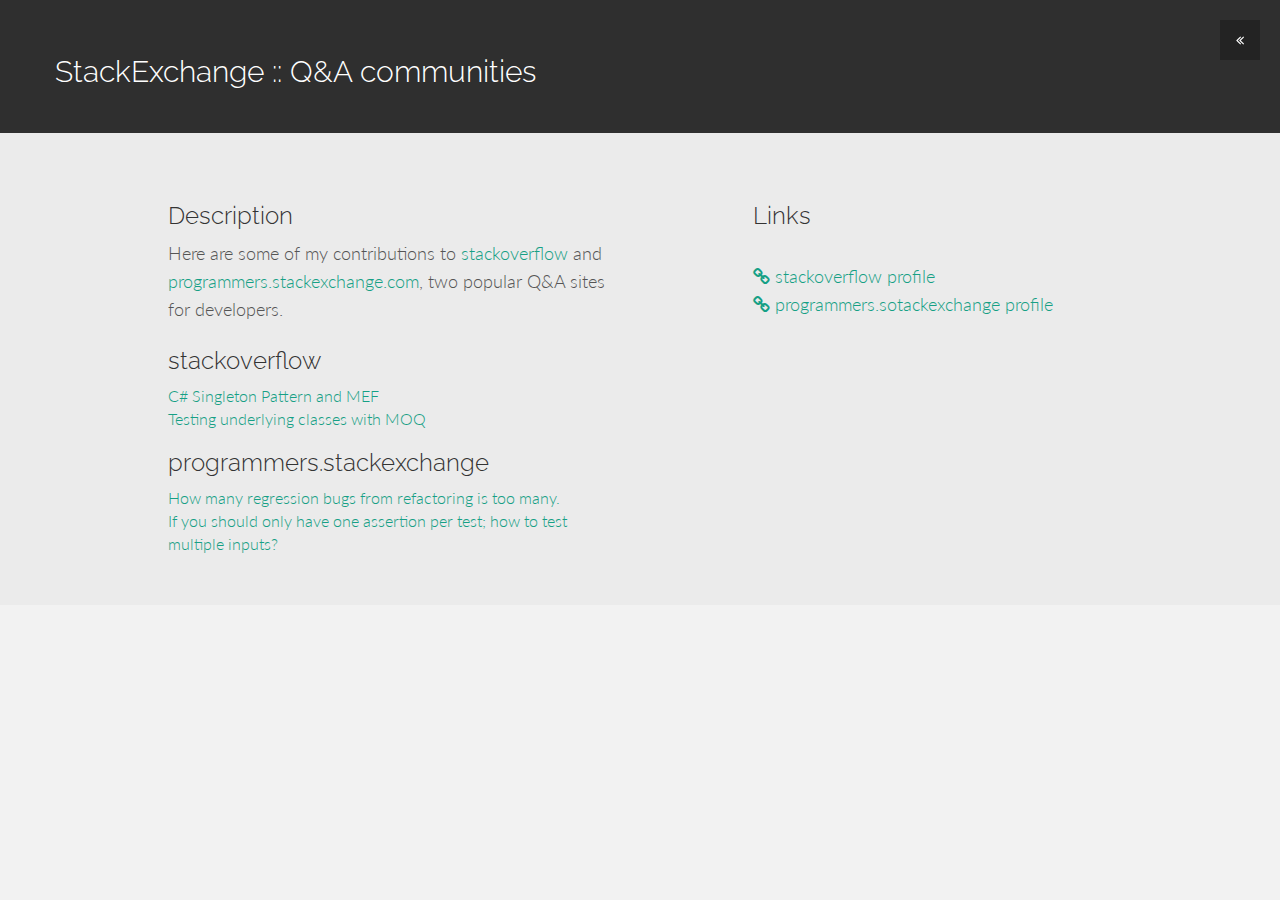
<file: stackexchange.html>
<!DOCTYPE html>
<html lang="en">
  <head>
    <meta charset="utf-8">
    <meta http-equiv="X-UA-Compatible" content="IE=edge">
    <meta name="viewport" content="width=device-width, initial-scale=1.0">
    <meta name="description" content="StackExchange contributions">
    <meta name="author" content="Gilles Leblanc">

    <title>StackExchange contributions</title>

    <!-- Bootstrap core CSS -->
    <link href="assets/css/bootstrap.css" rel="stylesheet">

    <!-- Custom styles for this template -->
    <link href="assets/css/main.css" rel="stylesheet">

    <link href="assets/css/font-awesome.min.css" rel="stylesheet">

    <link href='http://fonts.googleapis.com/css?family=Lato:300,400,700,300italic,400italic' rel='stylesheet' type='text/css'>
    <link href='http://fonts.googleapis.com/css?family=Raleway:400,300,700' rel='stylesheet' type='text/css'>

    <!-- HTML5 shim and Respond.js IE8 support of HTML5 elements and media queries -->
    <!--[if lt IE 9]>
      <script src="https://oss.maxcdn.com/libs/html5shiv/3.7.0/html5shiv.js"></script>
      <script src="https://oss.maxcdn.com/libs/respond.js/1.3.0/respond.min.js"></script>
    <![endif]-->

    <script src="assets/js/modernizr.custom.js"></script>
  </head>

  <body>
	<!-- Menu -->
    <a href="index.html">
        <nav class="menu">
		<!-- Menu button -->
        <div id="menuToggle"><i class="fa fa-angle-double-left"></i></div>
        </nav>
    </a>

	<!-- MAIN PROJECT SECTION -->
	<div id="sp">
		<div class="container">
			<div class="row">
				<h2>StackExchange :: Q&A communities</h2>
			</div><!-- row -->
		</div><!-- /container -->
	</div><!-- /portrwrap -->

	<!-- INFORMATION -->
	<div id="lg">
		<div class="container">
			<div class="row">
				<div class="col-lg-5 col-lg-offset-1 desc">
					<h3>Description</h3>
                    <p>Here are some of my contributions to <a href="http://stackoverflow.com/">stackoverflow</a> and <a href="http://programmers.stackexchange.com/">programmers.stackexchange.com</a>, two popular Q&A sites for developers.</p>

                    <h3>stackoverflow</h3>
                    <a href="http://stackoverflow.com/a/9011249/153797">C# Singleton Pattern and MEF</a><br>
                    <a href="http://stackoverflow.com/a/8514571/153797">Testing underlying classes with MOQ</a>

                    <h3>programmers.stackexchange</h3>
                    <a href="http://programmers.stackexchange.com/a/193961">How many regression bugs from refactoring is too many.</a><br>
                    <a href="http://programmers.stackexchange.com/a/176683">If you should only have one assertion per test; how to test multiple inputs?</a>
				</div>

				<div class="col-lg-4 col-lg-offset-1 desc">
					<h3>Links</h3>
					<br>
                    <p><a href="http://stackoverflow.com/users/153797/gilles"><i class="fa fa-link"></i> stackoverflow profile</a><br>
					<a href="http://programmers.stackexchange.com/users/20379/gilles"><i class="fa fa-link"></i> programmers.sotackexchange profile</a></p>
				</div>
			</div><!-- row -->
		</div><!-- container -->
	</div><!-- dg -->

    <!-- Bootstrap core JavaScript
    ================================================== -->
    <!-- Placed at the end of the document so the pages load faster -->
    <script src="https://code.jquery.com/jquery-1.10.2.min.js"></script>
    <script src="assets/js/bootstrap.min.js"></script>
    <script src="assets/js/main.js"></script>
	<script src="assets/js/masonry.pkgd.min.js"></script>
	<script src="assets/js/imagesloaded.js"></script>
    <script src="assets/js/classie.js"></script>
	<script src="assets/js/AnimOnScroll.js"></script>
	<script>
		new AnimOnScroll( document.getElementById( 'process' ), {
			minDuration : 0.4,
			maxDuration : 0.7,
			viewportFactor : 0.2
		} );
	</script>
    <script>
        (function(i,s,o,g,r,a,m){i['GoogleAnalyticsObject']=r;i[r]=i[r]||function(){
                (i[r].q=i[r].q||[]).push(arguments)},i[r].l=1*new Date();a=s.createElement(o),
            m=s.getElementsByTagName(o)[0];a.async=1;a.src=g;m.parentNode.insertBefore(a,m)
        })(window,document,'script','//www.google-analytics.com/analytics.js','ga');

        ga('create', 'UA-34442922-5', 'auto');
        ga('send', 'pageview');

    </script>
  </body>
</html>
</file>
<file: assets/css/main.css>
body {
    background-color: #f2f2f2;
    font-family: Lato;
    font-weight: 300;
    font-size: 16px;
    color: #555;
    -webkit-font-smoothing: antialiased;
    -webkit-overflow-scrolling: touch;
}
h1, h2, h3, h4, h5, h6 {
    font-family: Raleway;
    font-weight: 300;
    color: #333;
}
p {
    line-height: 28px;
    margin-bottom: 25px;
    font-size: 18px;
}
.centered {
    text-align: center;
}
.goright {
    text-align: right;
}
.mt {
    padding-top: 25px;
}
a {
    color: #16a085;
    word-wrap: break-word;
    -webkit-transition: color .1s ease-in, background .1s ease-in;
    -moz-transition: color .1s ease-in, background .1s ease-in;
    -ms-transition: color .1s ease-in, background .1s ease-in;
    -o-transition: color .1s ease-in, background .1s ease-in;
    transition: color .1s ease-in, background .1s ease-in;
}
a:hover, a:focus {
    color: #7b7b7b;
    text-decoration: none;
    outline: 0;
}
a:before, a:after {
    -webkit-transition: color .1s ease-in, background .1s ease-in;
    -moz-transition: color .1s ease-in, background .1s ease-in;
    -ms-transition: color .1s ease-in, background .1s ease-in;
    -o-transition: color .1s ease-in, background .1s ease-in;
    transition: color .1s ease-in, background .1s ease-in;
}
hr {
    display: block;
    height: 1px;
    border: 0;
    border-top: 1px solid #ccc;
    margin: 1em 0;
    padding: 0;
}
.btn {
    border-radius: 0;
}
.btn-green {
    color: #fff;
    background-color: #1abc9c;
    border-color: #1abc9c;
    font-weight: 300;
}
.btn-green:hover, .btn-green:focus, .btn-green:active, .btn-green.active, .open .dropdown-toggle.btn-green {
    color: #fff;
    background-color: #16a085;
    border-color: #16a085;
    font-weight: 300;
}
.tm {
    font-size: 14px;
    line-height: 20px;
}
.menu {
    position: fixed;
    right: -200px;
    width: 260px;
    height: 100%;
    top: 0;
    z-index: 10;
    text-align: left;
}
.menu.menu-open {
    right: 0;
}
.menu-wrap {
    position: absolute;
    top: 0;
    left: 60px;
    background: #1a1a1a;
    width: 200px;
    height: 100%}
.menu h1.logo a {
    font-family: Raleway, Helvetica, Arial, sans-serif;
    font-size: 16px;
    font-weight: 800;
    letter-spacing: .15em;
    line-height: 40px;
    text-transform: uppercase;
    color: #fff;
    margin-top: 20px;
}
.menu h1.logo a:hover {
    color: #1abc9c;
}
.menu img.logo {
    margin: 20px 0;
    max-width: 160px;
}
.menu a {
    margin-left: 20px;
    color: gray;
    display: block;
    font-size: 12px;
    font-weight: 700;
    line-height: 40px;
    letter-spacing: .1em;
    text-transform: uppercase;
}
.menu a:hover {
    color: #fff;
}
.menu a:active {
    color: #fff;
}
.menu a>i {
    float: left;
    display: inline-block;
    vertical-align: middle;
    text-align: left;
    width: 25px;
    font-size: 14px;
    line-height: 40px;
    margin: 25px 2px;
}
.menu-close {
    cursor: pointer;
    display: block;
    position: absolute;
    font-size: 14px;
    color: gray;
    width: 40px;
    height: 40px;
    line-height: 40px;
    top: 20px;
    right: 5px;
    -webkit-transition: all .1s ease-in-out;
    -moz-transition: all .1s ease-in-out;
    -ms-transition: all .1s ease-in-out;
    -o-transition: all .1s ease-in-out;
    transition: all .1s ease-in-out;
}
.menu-close:hover {
    color: #fff;
    -webkit-transition: all .1s ease-in-out;
    -moz-transition: all .1s ease-in-out;
    -ms-transition: all .1s ease-in-out;
    -o-transition: all .1s ease-in-out;
    transition: all .1s ease-in-out;
}
.body-push {
    overflow-x: hidden;
    position: relative;
    left: 0;
}
.body-push-toright {
    left: 200px;
}
.body-push-toleft {
    left: -200px;
}
.menu, .body-push {
    -webkit-transition: all .3s ease;
    -moz-transition: all .3s ease;
    -ms-transition: all .3s ease;
    -o-transition: all .3s ease;
    transition: all .3s ease;
}
#menuToggle {
    position: absolute;
    top: 20px;
    left: 0;
    z-index: 11;
    display: block;
    text-align: center;
    font-size: 14px;
    color: #fff;
    width: 40px;
    height: 40px;
    line-height: 40px;
    cursor: pointer;
    background: rgba(0, 0, 0, .25);
    -webkit-transition: all .1s ease-in-out;
    -moz-transition: all .1s ease-in-out;
    -ms-transition: all .1s ease-in-out;
    -o-transition: all .1s ease-in-out;
    transition: all .1s ease-in-out;
}
#menuToggle:hover {
    color: #fff;
    background: rgba(0, 0, 0, .2);
    -webkit-transition: all .1s ease-in-out;
    -moz-transition: all .1s ease-in-out;
    -ms-transition: all .1s ease-in-out;
    -o-transition: all .1s ease-in-out;
    transition: all .1s ease-in-out;
}
#headerwrap {
    background: url(../img/header-f.JPG) no-repeat center top;
    margin-top: -10px;
    padding-top: 20px;
    text-align: center;
    background-attachment: relative;
    background-position: center center;
    min-height: 750px;
    width: 100%;
    -webkit-background-size: 100%;
    -moz-background-size: 100%;
    -o-background-size: 100%;
    background-size: 100%;
    -webkit-background-size: cover;
    -moz-background-size: cover;
    -o-background-size: cover;
    background-size: cover;
}
#headerwrap h1 {
    margin-top: 130px;
    color: #fff;
    font-size: 140px;
    font-weight: 700;
    letter-spacing: 3px;
}
#headerwrap h2 {
    color: #fff;
    font-size: 50px;
    font-weight: 100;
    letter-spacing: 2px;
}
#headerwrap i {
    font-size: 35px;
    color: #fff;
}
#headerwrap .spacer {
    margin-top: 220px;
}
#mapwrap {
    margin: 0;
    padding: 0;
}
#serviceswrap {
    background: url(../img/services-bg.jpg) no-repeat center top;
    margin-top: -10px;
    padding-top: 20px;
    text-align: center;
    background-attachment: relative;
    background-position: center center;
    min-height: 500px;
    width: 100%;
    -webkit-background-size: 100%;
    -moz-background-size: 100%;
    -o-background-size: 100%;
    background-size: 100%;
    -webkit-background-size: cover;
    -moz-background-size: cover;
    -o-background-size: cover;
    background-size: cover;
}
#serviceswrap h2 {
    color: #fff;
    font-size: 50px;
    font-weight: 400;
    letter-spacing: 2px;
    margin-top: 150px;
}
#aboutwrap {
    background: url(../img/about-bg.jpg) no-repeat center top;
    margin-top: -10px;
    padding-top: 20px;
    text-align: center;
    background-attachment: relative;
    background-position: center center;
    min-height: 500px;
    width: 100%;
    -webkit-background-size: 100%;
    -moz-background-size: 100%;
    -o-background-size: 100%;
    background-size: 100%;
    -webkit-background-size: cover;
    -moz-background-size: cover;
    -o-background-size: cover;
    background-size: cover;
}
#aboutwrap h2 {
    color: #fff;
    font-size: 50px;
    font-weight: 400;
    letter-spacing: 2px;
    margin-top: 150px;
}
#portwrap {
    background: url(../img/portfolio-bg.jpg) no-repeat center top;
    margin-top: -10px;
    padding-top: 20px;
    text-align: center;
    background-attachment: relative;
    background-position: center center;
    min-height: 500px;
    width: 100%;
    -webkit-background-size: 100%;
    -moz-background-size: 100%;
    -o-background-size: 100%;
    background-size: 100%;
    -webkit-background-size: cover;
    -moz-background-size: cover;
    -o-background-size: cover;
    background-size: cover;
}
#portwrap h2 {
    color: #fff;
    font-size: 50px;
    font-weight: 400;
    letter-spacing: 2px;
    margin-top: 150px;
}
#sp {
    background: #2f2f2f;
    padding-top: 35px;
    padding-bottom: 35px;
}
#sp h2 {
    color: #fff;
}
#sp-standout {
    background: url(../img/sp-standout-bg.jpg) no-repeat center top;
    margin-top: -10px;
    padding-top: 20px;
    text-align: center;
    background-attachment: relative;
    background-position: center center;
    min-height: 500px;
    width: 100%;
    -webkit-background-size: 100%;
    -moz-background-size: 100%;
    -o-background-size: 100%;
    background-size: 100%;
    -webkit-background-size: cover;
    -moz-background-size: cover;
    -o-background-size: cover;
    background-size: cover;
}
#portfolio {
    width: 100%}
#services {
    background: #1abc9c;
    margin-top: 25px;
    padding-top: 35px;
    padding-bottom: 35px;
}
#services h3 {
    color: #fff;
}
#services p {
    color: #fff;
}
#services i {
    color: #fff;
    font-size: 35px;
    margin-top: 22px;
}
#lg {
    background: #ebebeb;
    padding-top: 50px;
    padding-bottom: 50px;
    text-align: center;
}
#lg .desc {
    text-align: left;
}
#call {
    background: #2f2f2f;
    padding-top: 35px;
    padding-bottom: 35px;
    text-align: center;
}
#call h3 {
    color: #fff;
}
#call p {
    color: #fff;
}
#sf {
    display: block;
    width: 100%}
#sf .container {
    width: 100%}
#sf .col-lg-4 {
    margin: 0;
    padding: 15px;
}
#sf .lg {
    background-color: #1abc9c;
}
#sf .dg {
    background-color: #16a085;
}
#sf h4 {
    color: #fff;
}
#sf p {
    color: #fff;
}
#sf .ml {
    margin-left: 30px;
}
#sf i {
    font-size: 70px;
    color: #fff;
    text-align: center;
    margin-top: 50px;
    margin-bottom: 50px;
}
#cf {
    background: #2f2f2f;
}
#cf h4 {
    color: #fff;
    margin-left: 15px;
    margin-top: 15px;
}
#cf p {
    color: #fff;
    font-size: 15px;
    line-height: 18px;
    margin-left: 15px;
}
#cf .container {
    width: 100%}
#cf .col-lg-8 {
    margin: 0;
    padding: 0;
}
.process {
    max-width: 69em;
    list-style: none;
    margin: 30px auto;
    padding: 0;
}
.process li {
    display: block;
    float: left;
    padding: 1px;
    width: 100%;
    opacity: 0;
}
.process li.shown, .no-js .process li, .no-cssanimations .process li {
    opacity: 1;
}
.process li a, .process li img {
    outline: 0;
    border: 0;
    display: block;
    margin: auto;
    max-width: 100%}
.process.effect-2 li.animate {
    -webkit-transform: translateY(200px);
    -moz-transform: translateY(200px);
    transform: translateY(200px);
    -webkit-animation: moveUp .65s ease forwards;
    -moz-animation: moveUp .65s ease forwards;
    animation: moveUp .65s ease forwards;
}
@-webkit-keyframes moveUp {
    to {
    -webkit-transform: translateY(0);
    opacity: 1;
}
}@-moz-keyframes moveUp {
    to {
    -moz-transform: translateY(0);
    opacity: 1;
}
}@keyframes moveUp {
    to {
    transform: translateY(0);
    opacity: 1;
}
}#chartwrap {
    width: 100%}
#chartwrap .container {
    margin-left: 0;
    padding-left: 0;
}
#chartwrap h1, #chartwrap p {
    margin-left: 10px;
}
.cardinfo {
    background: #fff;
    padding: 15px;
    margin: 2px;
    text-align: left;
}
.cardinfo i {
    font-size: 18px;
    padding-right: 20px;
}
.grid {
    max-width: 69em;
    list-style: none;
    margin: 30px auto;
    padding: 0;
}
.grid li {
    display: block;
    float: left;
    padding: 7px;
    width: 33%;
    opacity: 0;
}
.grid li.shown, .no-js .grid li, .no-cssanimations .grid li {
    opacity: 1;
}
.grid li a, .grid li img {
    outline: 0;
    border: 0;
    display: block;
    max-width: 100%}
.grid img {
    opacity: .7;
}
.grid img:hover {
    opacity: 1;
}
.grid.effect-2 li.animate {
    -webkit-transform: translateY(200px);
    -moz-transform: translateY(200px);
    transform: translateY(200px);
    -webkit-animation: moveUp .65s ease forwards;
    -moz-animation: moveUp .65s ease forwards;
    animation: moveUp .65s ease forwards;
}
@-webkit-keyframes moveUp {
    to {
    -webkit-transform: translateY(0);
    opacity: 1;
}
}@-moz-keyframes moveUp {
    to {
    -moz-transform: translateY(0);
    opacity: 1;
}
}@keyframes moveUp {
    to {
    transform: translateY(0);
    opacity: 1;
}
}
</file>
